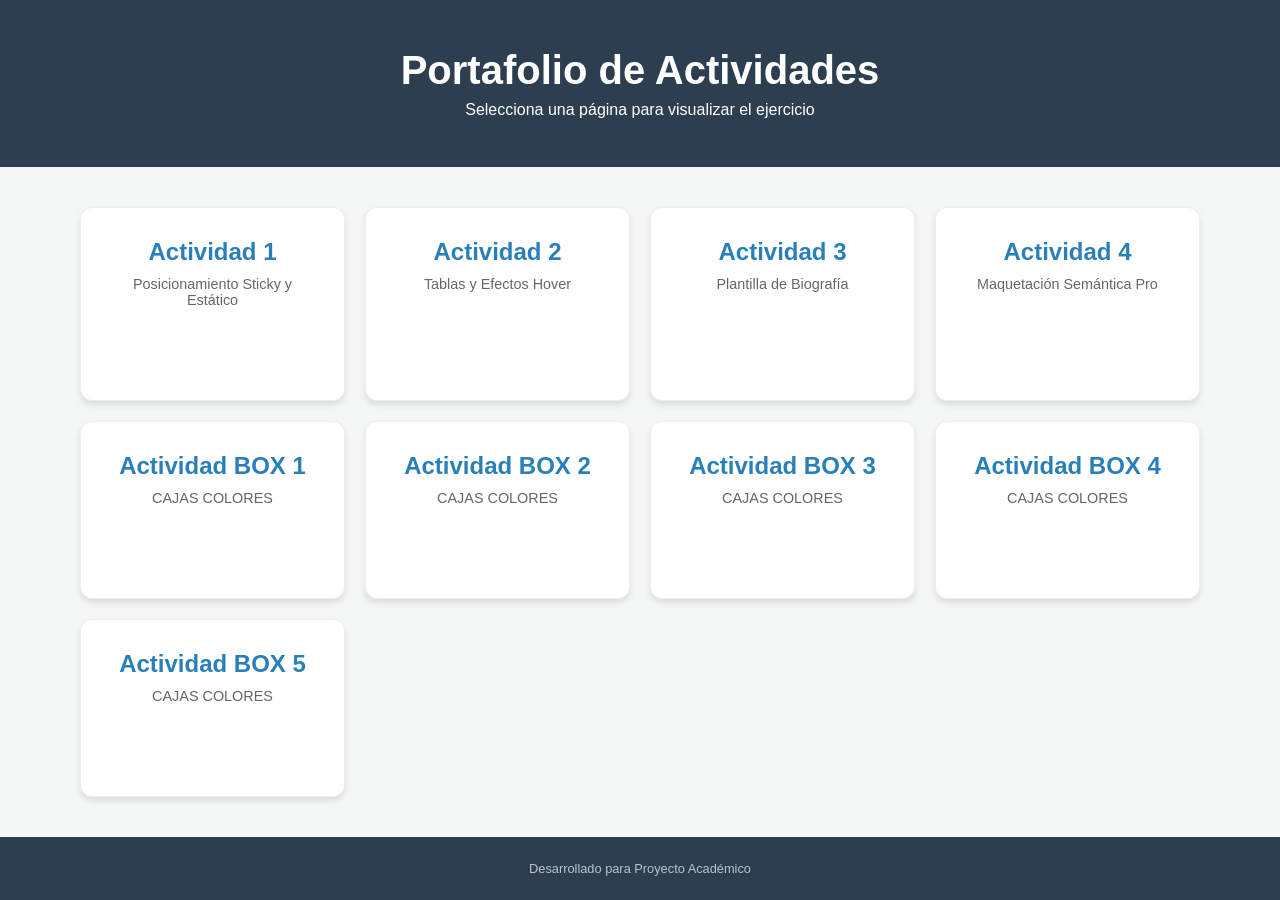
<file: index.html>
<!DOCTYPE html>
<html lang="es">
<head>
    <meta charset="UTF-8">
    <meta name="viewport" content="width=device-width, initial-scale=1.0">
    <title>Mis Actividades Web</title>
    <link rel="stylesheet" href="style.css">
</head>
<body>

    <header class="encabezado">
        <h1>Portafolio de Actividades</h1>
        <p>Selecciona una página para visualizar el ejercicio</p>
    </header>

    <main class="rejilla">
        <a href="pagina1/PAGINA1.html" class="tarjeta">
            <h2>Actividad 1</h2>
            <p>Posicionamiento Sticky y Estático</p>
        </a>

        <a href="pagina2/PAGINA2.html" class="tarjeta">
            <h2>Actividad 2</h2>
            <p>Tablas y Efectos Hover</p>
        </a>

        <a href="pagina3/PAGINA3.html" class="tarjeta">
            <h2>Actividad 3</h2>
            <p>Plantilla de Biografía</p>
        </a>

        <a href="pagina4/PAGINA4.html" class="tarjeta">
            <h2>Actividad 4</h2>
            <p>Maquetación Semántica Pro</p>
        </a>

        <a href="TALLER-BOX/ejercicio-01.html" class="tarjeta">
            <h2>Actividad BOX 1</h2>
            <p>CAJAS COLORES</p>
        </a>

        <a href="TALLER-BOX/ejercicio-02.html" class="tarjeta">
            <h2>Actividad BOX 2</h2>
            <p>CAJAS COLORES</p>
        </a>

        <a href="TALLER-BOX/ejercicio-03.html" class="tarjeta">
            <h2>Actividad BOX 3</h2>
            <p>CAJAS COLORES</p>
        </a>

        <a href="TALLER-BOX/ejercicio-04.html" class="tarjeta">
            <h2>Actividad BOX 4</h2>
            <p>CAJAS COLORES</p>
        </a>

        <a href="TALLER-BOX/ejercicio-05.html" class="tarjeta">
            <h2>Actividad BOX 5</h2>
            <p>CAJAS COLORES</p>
        </a>
    </main>

    <footer class="pie">
        <p>Desarrollado para Proyecto Académico</p>
    </footer>

</body>
</html>
</file>
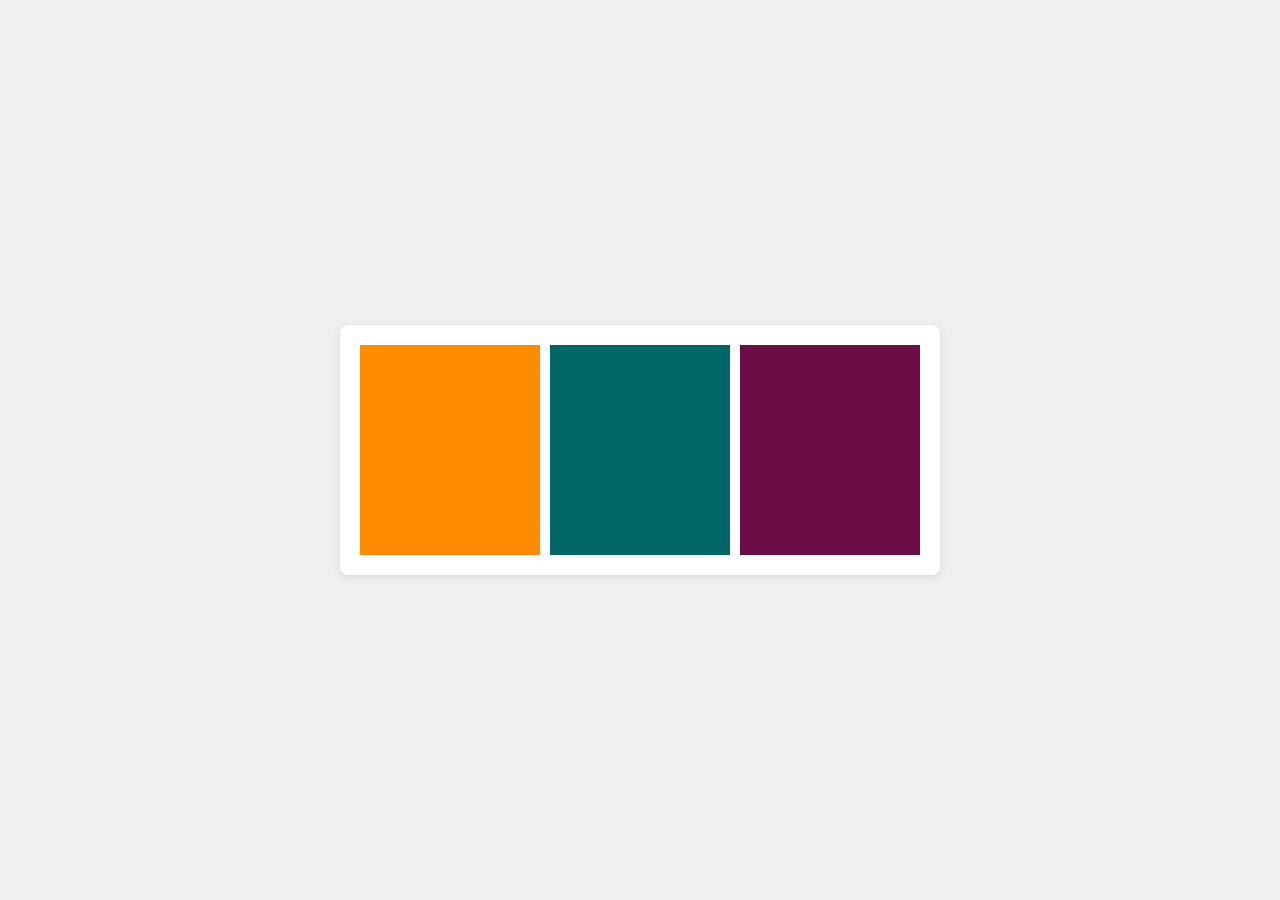
<file: TALLER-BOX/ejercicio-01.html>
<!DOCTYPE html>
<html lang="es">
<head>
    <meta charset="UTF-8">
    <meta name="viewport" content="width=device-width, initial-scale=1.0">
    <title>Ejercicio 1 - Grid CSS</title>
    <style>
        * {
            margin: 0;
            padding: 0;
            box-sizing: border-box;
        }

        body {
            display: flex;
            justify-content: center;
            align-items: center;
            min-height: 100vh;
            background-color: #f0f0f0;
            font-family: Arial, sans-serif;
        }

        .container {
            display: grid;
            grid-template-columns: repeat(3, 1fr);
            grid-template-rows: 1fr;
            gap: 10px;
            width: 600px;
            height: 250px;
            padding: 20px;
            background-color: white;
            border-radius: 8px;
            box-shadow: 0 2px 10px rgba(0, 0, 0, 0.1);
            
            grid-template-areas:
                "caja1 caja2 caja3";
        }

        .caja1 {
            grid-area: caja1;
            background-color: darkorange;
        }

        .caja2 {
            grid-area: caja2;
            background-color: #006666;
        }

        .caja3 {
            grid-area: caja3;
            background-color: #6B0E47;
        }
    </style>
</head>
<body>
    <div class="container">
        <div class="caja1"></div>
        <div class="caja2"></div>
        <div class="caja3"></div>
    </div>
</body>
</html>
</file>
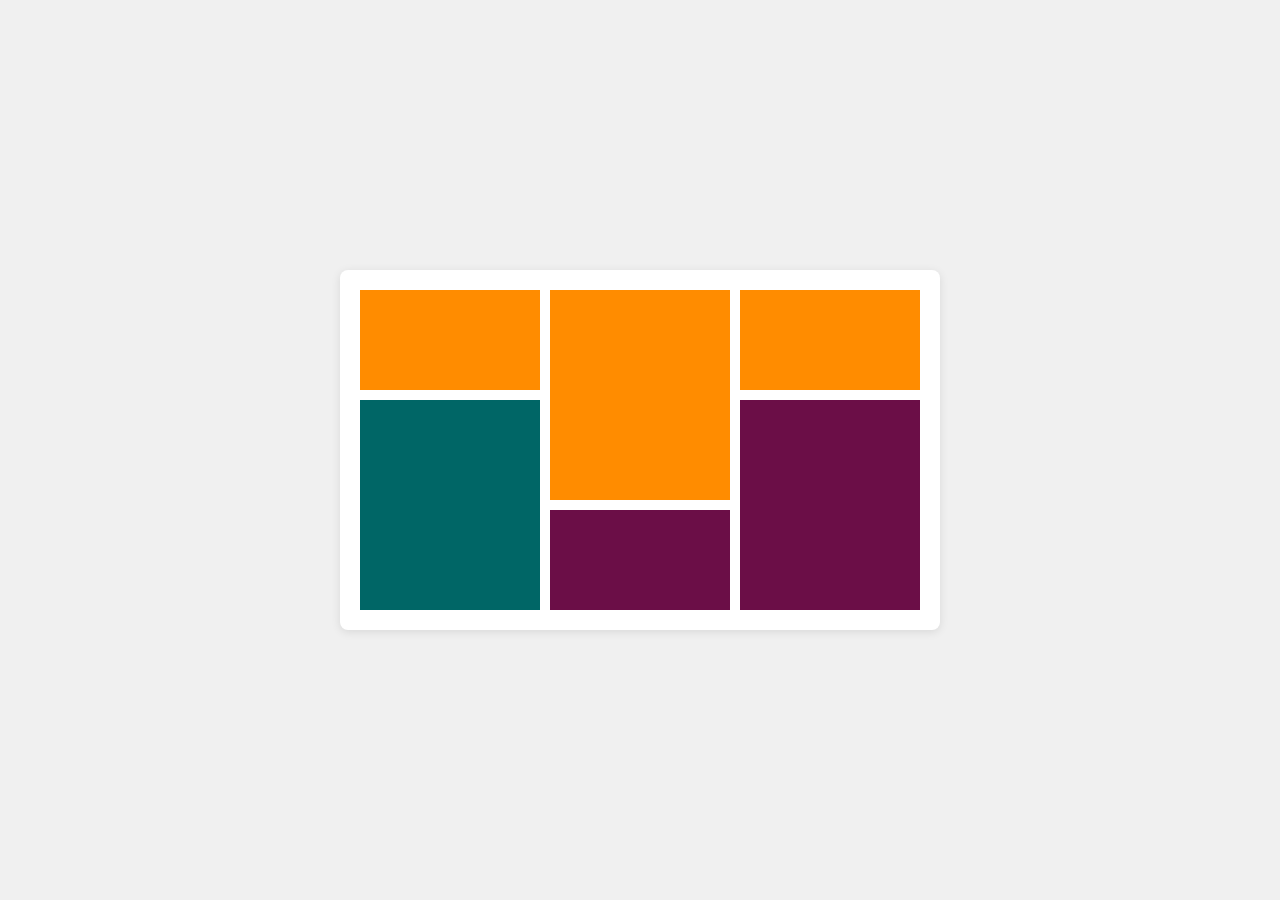
<file: TALLER-BOX/ejercicio-02.html>
<!DOCTYPE html>
<html lang="es">
<head>
    <meta charset="UTF-8">
    <meta name="viewport" content="width=device-width, initial-scale=1.0">
    <title>Ejercicio 2 - Grid CSS</title>
    <style>
        * {
            margin: 0;
            padding: 0;
            box-sizing: border-box;
        }

        body {
            display: flex;
            justify-content: center;
            align-items: center;
            min-height: 100vh;
            background-color: #f0f0f0;
            font-family: Arial, sans-serif;
        }

        .container {
            display: grid;
            grid-template-columns: repeat(3, 1fr);
            grid-template-rows: repeat(3, 100px);
            gap: 10px;
            width: 600px;
            padding: 20px;
            background-color: white;
            border-radius: 8px;
            box-shadow: 0 2px 10px rgba(0, 0, 0, 0.1);
            
            grid-template-areas:
                "caja1 caja2 caja3"
                "caja4 caja2 caja5"
                "caja4 caja6 caja5";
        }

        .caja1 {
            grid-area: caja1;
            background-color: #FF8C00;
        }

        .caja2 {
            grid-area: caja2;
            background-color: #FF8C00;
        }

        .caja3 {
            grid-area: caja3;
            background-color: #FF8C00;
        }

        .caja4 {
            grid-area: caja4;
            background-color: #006666;
        }

        .caja5 {
            grid-area: caja5;
            background-color: #6B0E47;
        }

        .caja6 {
            grid-area: caja6;
            background-color: #6B0E47;
        }
    </style>
</head>
<body>
    <div class="container">
        <div class="caja1"></div>
        <div class="caja2"></div>
        <div class="caja3"></div>
        <div class="caja4"></div>
        <div class="caja5"></div>
        <div class="caja6"></div>
    </div>
</body>
</html>
</file>
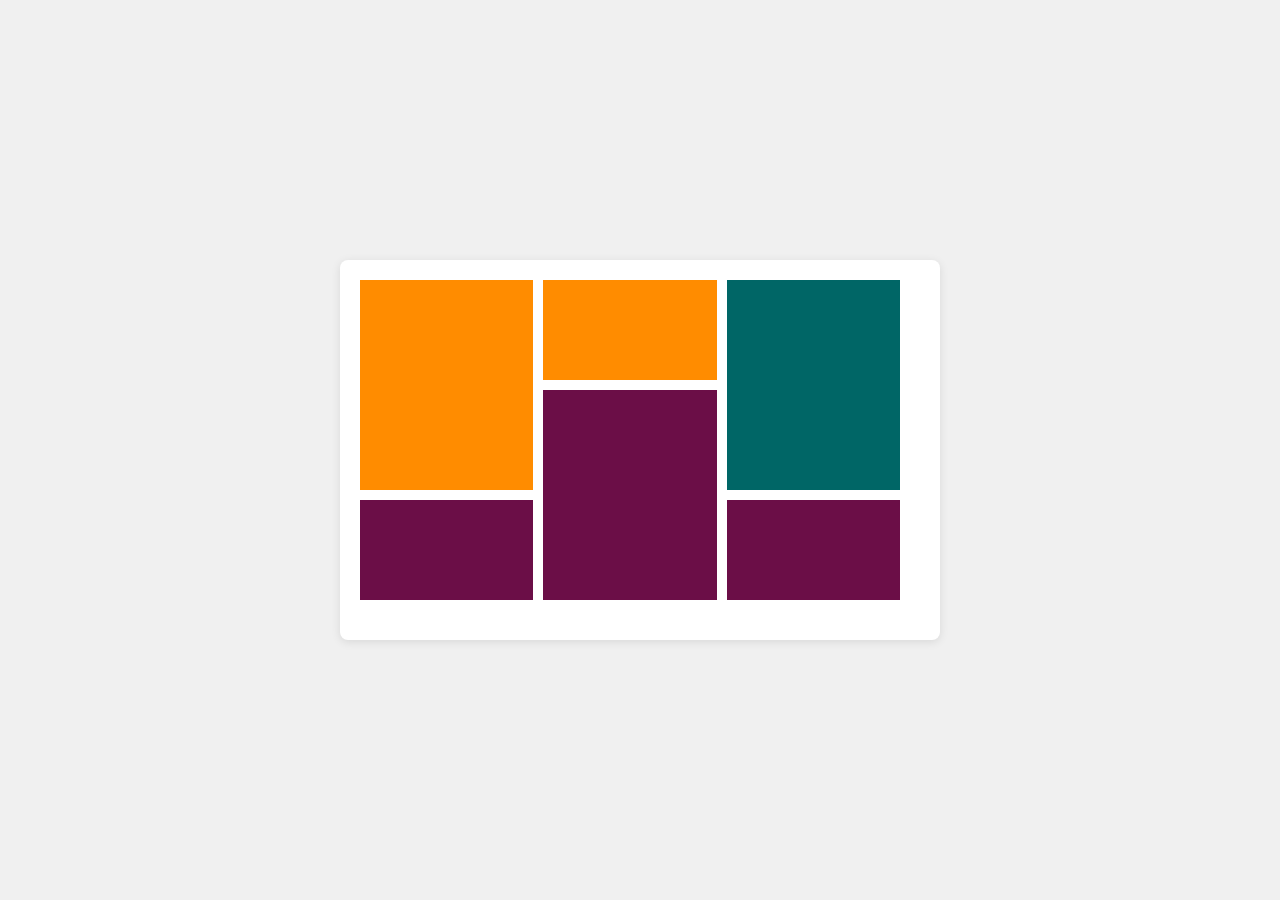
<file: TALLER-BOX/ejercicio-03.html>
<!DOCTYPE html>
<html lang="es">
<head>
    <meta charset="UTF-8">
    <meta name="viewport" content="width=device-width, initial-scale=1.0">
    <title>Ejercicio 3 - Grid CSS</title>
    <style>
        * {
            margin: 0;
            padding: 0;
            box-sizing: border-box;
        }

        body {
            display: flex;
            justify-content: center;
            align-items: center;
            min-height: 100vh;
            background-color: #f0f0f0;
            font-family: Arial, sans-serif;
        }

        .container {
            display: grid;
            grid-template-columns: repeat(3, 1fr);
            grid-template-rows: repeat(3, 100px);
            gap: 10px;
            width: 600px;
            padding: 20px;
            background-color: white;
            border-radius: 8px;
            box-shadow: 0 2px 10PX rgba(0, 0, 0, 0.1);
            
            grid-template-areas:
                "caja4 caja2 caja3"
                "caja4 caja5 caja3"
                "caja6 caja5 caja7 ";
        }

        .caja1 {
            grid-area: caja1;
            background-color: #FF8C00;
        }

        .caja2 {
            grid-area: caja2;
            background-color: #FF8C00;
        }

        .caja3 {
            grid-area: caja3;
            background-color: #006666;
        }

        .caja4 {
            grid-area: caja4;
            background-color: #FF8C00;
        }

        .caja5 {
            grid-area: caja5;
            background-color: #6B0E47;
        }

        .caja6 {
            grid-area: caja6;
            background-color: #6B0E47;
        }

        .caja7 {
            grid-area: caja7;
            background-color: #6B0E47;
        }
    </style>
</head>
<body>
    <div class="container">
        <div class="caja1"></div>
        <div class="caja2"></div>
        <div class="caja3"></div>
        <div class="caja4"></div>
        <div class="caja5"></div>
        <div class="caja6"></div>
        <div class="caja7"></div>
    </div>
</body>
</html>
</file>
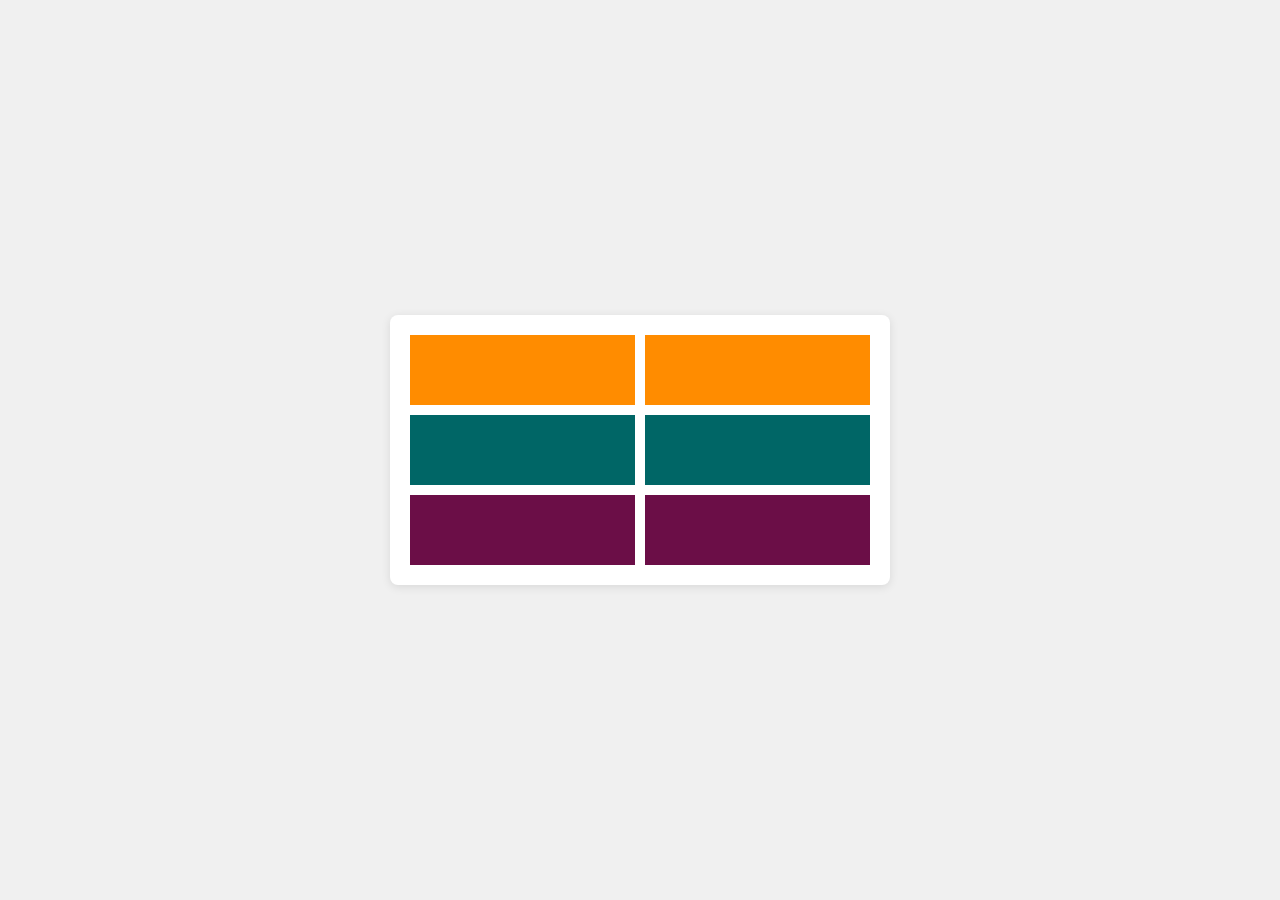
<file: TALLER-BOX/ejercicio-04.html>
<!DOCTYPE html>
<html lang="es">
<head>
    <meta charset="UTF-8">
    <meta name="viewport" content="width=device-width, initial-scale=1.0">
    <title>Ejercicio 4 - Grid CSS</title>
    <style>
        * {
            margin: 0;
            padding: 0;
            box-sizing: border-box;
        }

        body {
            display: flex;
            justify-content: center;
            align-items: center;
            min-height: 100vh;
            background-color: #f0f0f0;
            font-family: Arial, sans-serif;
        }

        .container {
            display: grid;
            grid-template-columns: repeat(2, 1fr);
            grid-template-rows: repeat(3, 70px);
            gap: 10px;
            width: 500px;
            padding: 20px;
            background-color: white;
            border-radius: 8px;
            box-shadow: 0 2px 10px rgba(0, 0, 0, 0.1);
            
            grid-template-areas:
                "caja1 caja2"
                "caja3 caja4"
                "caja5 caja6";
        }

        .caja1 {
            grid-area: caja1;
            background-color: #FF8C00;
        }

        .caja2 {
            grid-area: caja2;
            background-color: #FF8C00;
        }

        .caja3 {
            grid-area: caja3;
            background-color: #006666;
            
        }

        .caja4 {
            grid-area: caja4;
            background-color: #006666;
        }

        .caja5 {
            grid-area: caja5;
            background-color: #6B0E47;
        }

        .caja6 {
            grid-area: caja6;
            background-color: #6B0E47;
        }
    </style>
</head>
<body>
    <div class="container">
        <div class="caja1"></div>
        <div class="caja2"></div>
        <div class="caja3"></div>
        <div class="caja4"></div>
        <div class="caja5"></div>
        <div class="caja6"></div>
    </div>
</body>
</html>
</file>
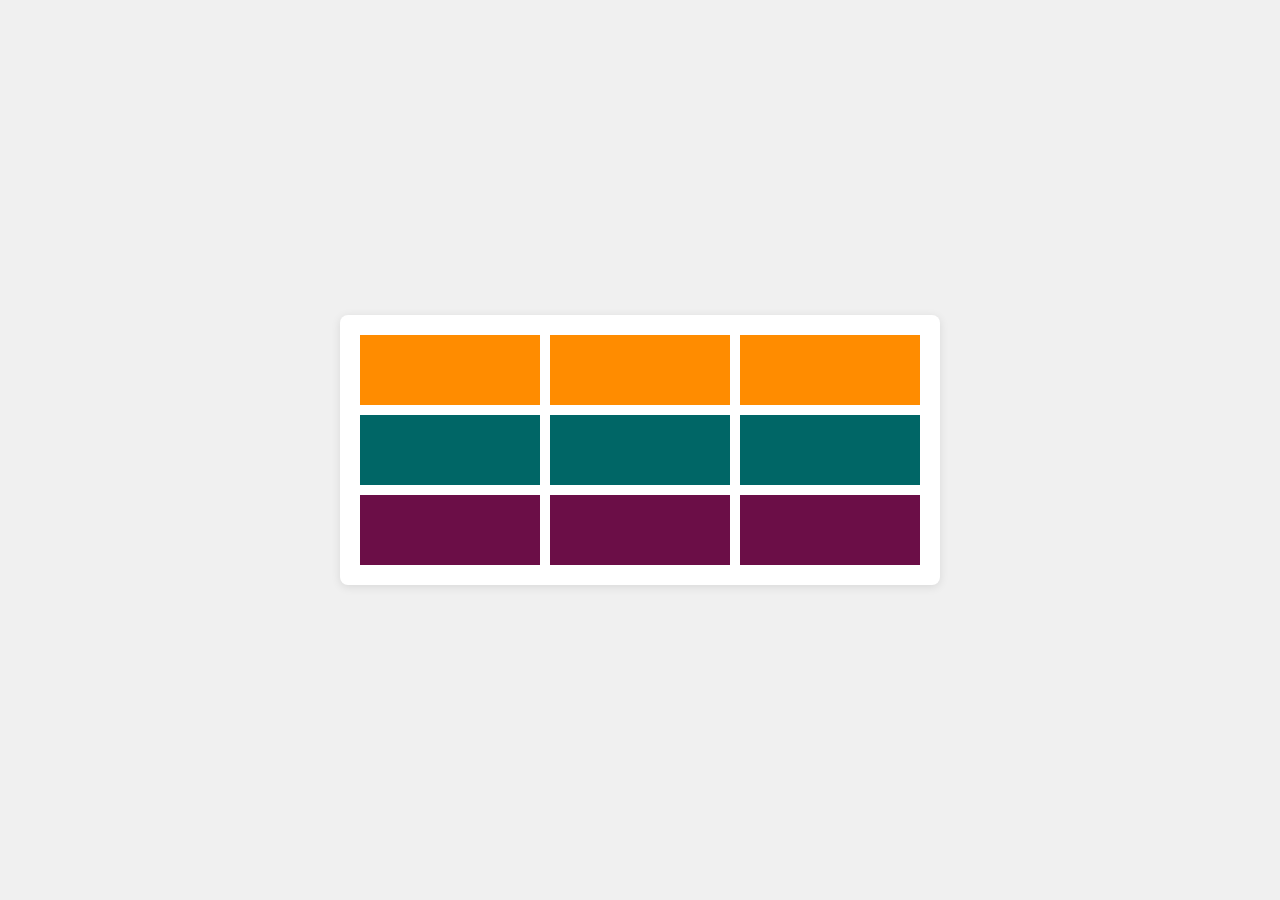
<file: TALLER-BOX/ejercicio-05.html>
<!DOCTYPE html>
<html lang="es">
<head>
    <meta charset="UTF-8">
    <meta name="viewport" content="width=device-width, initial-scale=1.0">
    <title>Ejercicio 5 - Grid CSS</title>
    <style>
        * {
            margin: 0;
            padding: 0;
            box-sizing: border-box;
        }

        body {
            display: flex;
            justify-content: center;
            align-items: center;
            min-height: 100vh;
            background-color: #f0f0f0;
            font-family: Arial, sans-serif;
        }

        .container {
            display: grid;
            grid-template-columns: repeat(3, 1fr);
            grid-template-rows: repeat(3, 70px);
            gap: 10px;
            width: 600px;
            padding: 20px;
            background-color: white;
            border-radius: 8px;
            box-shadow: 0 2px 10px rgba(0, 0, 0, 0.1);
            
            grid-template-areas:
                "caja1 caja2 caja3"
                "caja4 caja5 caja6"
                "caja7 caja8 caja9";
        }

        .caja1 {
            grid-area: caja1;
            background-color: #FF8C00;
        }

        .caja2 {
            grid-area: caja2;
            background-color: #FF8C00;
        }

        .caja3 {
            grid-area: caja3;
            background-color: #FF8C00;
        }

        .caja4 {
            grid-area: caja4;
            background-color: #006666;
        }

        .caja5 {
            grid-area: caja5;
            background-color: #006666;
        }

        .caja6 {
            grid-area: caja6;
            background-color: #006666;
        }

        .caja7 {
            grid-area: caja7;
            background-color: #6B0E47;
        }

        .caja8 {
            grid-area: caja8;
            background-color: #6B0E47;
        }

        .caja9 {
            grid-area: caja9;
            background-color: #6B0E47;
        }
    </style>
</head>
<body>
    <div class="container">
        <div class="caja1"></div>
        <div class="caja2"></div>
        <div class="caja3"></div>
        <div class="caja4"></div>
        <div class="caja5"></div>
        <div class="caja6"></div>
        <div class="caja7"></div>
        <div class="caja8"></div>
        <div class="caja9"></div>
    </div>
</body>
</html>
</file>
<file: style.css>
/* Configuración General */
* {
    margin: 0;
    padding: 0;
    box-sizing: border-box;
}

body {
    font-family: 'Segoe UI', Arial, sans-serif;
    background-color: #f4f7f6;
    color: #333;
    display: flex;
    flex-direction: column;
    min-height: 100vh;
}

/* Encabezado */
.encabezado {
    background-color: #2c3e50;
    color: white;
    text-align: center;
    padding: 3rem 1rem;
}

.encabezado h1 {
    font-size: 2.5rem;
    margin-bottom: 0.5rem;
}

/* Contenedor de Tarjetas */
.rejilla {
    flex: 1;
    display: grid;
    grid-template-columns: repeat(auto-fit, minmax(250px, 1fr));
    gap: 20px;
    padding: 40px;
    max-width: 1200px;
    margin: 0 auto;
    width: 100%;
}

/* Estilo de las Tarjetas */
.tarjeta {
    background-color: white;
    border-radius: 12px;
    padding: 30px;
    text-decoration: none;
    color: inherit;
    text-align: center;
    box-shadow: 0 4px 6px rgba(0, 0, 0, 0.1);
    transition: transform 0.3s ease, box-shadow 0.3s ease;
    border: 1px solid #eee;
}

.tarjeta:hover {
    transform: translateY(-5px);
    box-shadow: 0 8px 15px rgba(0, 0, 0, 0.15);
    border-color: #3498db;
}

.tarjeta h2 {
    color: #2980b9;
    margin-bottom: 10px;
}

.tarjeta p {
    font-size: 0.9rem;
    color: #666;
}

/* Pie de página */
.pie {
    background-color: #2c3e50;
    color: #bdc3c7;
    text-align: center;
    padding: 1.5rem;
    font-size: 0.8rem;
}
</file>
